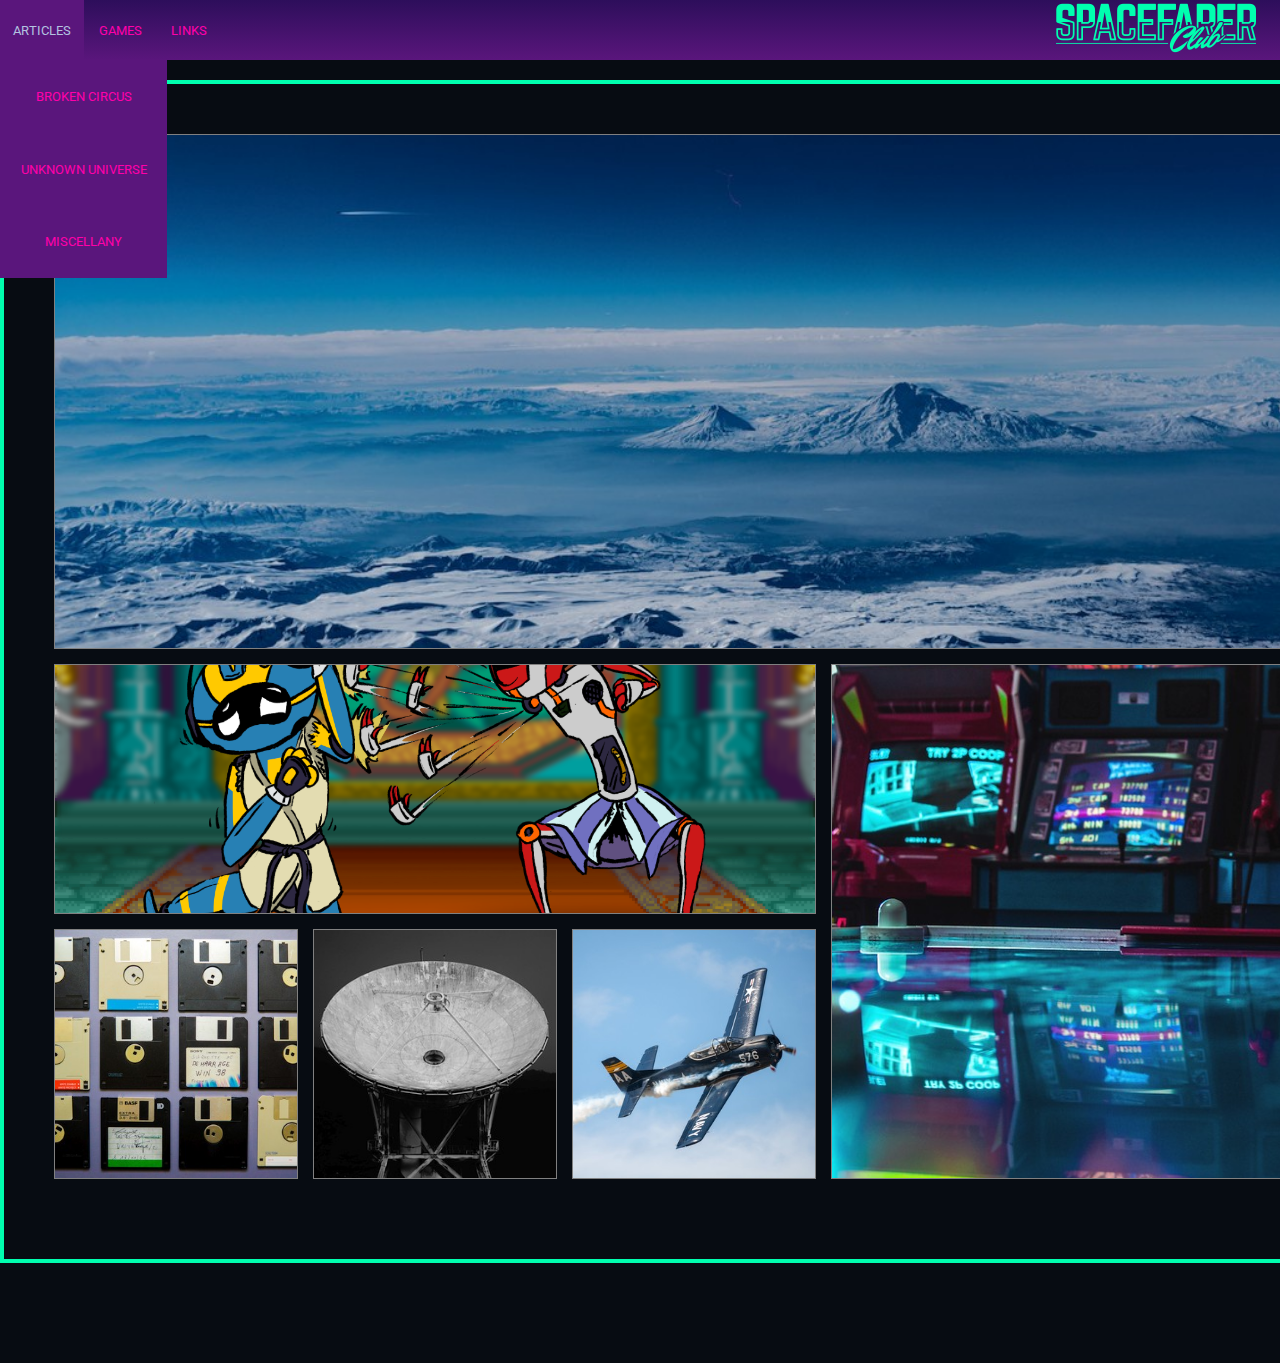
<file: index.htm>
<!DOCTYPE html>
<html>
  <head>
    <title>Spacefarer Club</title>
    <link href="style.css" rel="stylesheet" type="text/css">
    <link href="https://fonts.googleapis.com/css?family=Roboto:400,400i,700,700i" rel="stylesheet">
    <link rel="stylesheet" href="https://use.fontawesome.com/releases/v5.6.3/css/all.css" integrity="sha384-UHRtZLI+pbxtHCWp1t77Bi1L4ZtiqrqD80Kn4Z8NTSRyMA2Fd33n5dQ8lWUE00s/" crossorigin="anonymous">
  </head>

  <body>
    <header>
      <nav role="navigation">
        <ul class="nav-bar">
          <li><a href="blog.htm">Articles</a>
            <ul class="submenu">
              <li><a href="#">Broken Circus</a></li>
              <li><a href="#">Unknown Universe</a></li>
              <li><a href="#">Miscellany</a></li>
            </ul>
          </li>
          <li><a href="blog.htm">Games</a></li>
          <li><a href="index.htm">Links</a>
            <ul class="submenu">
              <li><a href="#">YouTube</a></li>
              <li><a href="#">Twitch.tv</a></li>
              <li><a href="#">UU Wiki</a></li>
              <li><a href="#">Patreon</a></li>
            </ul>
          </li>
        </ul>
      </nav>

      <a href="index.htm"><img src="images/logo2.png" class="logo" role="banner" alt="Spacefarer Club"></a>
    </header>

    <main id="page-home" role="main">
      <section class="featured">
        <a href="#">
          <figcaption>Latest Item</figcaption>
          <img src="images/ruslan-bardash-678380-unsplash.jpg" alt="Featured Articles">
        </a>
      </section>

      <section class="projects">
        <a href="#">
          <figcaption>Latest Video</figcaption>
          <img src="images/sf2.png" alt="Featured Articles">
        </a>
      </section>

      <section class="games">
        <a href="#">
          <figcaption>Wiki</figcaption>
          <img src="images/zhan-zhang-785178-unsplash.jpg" alt="Featured Articles">
        </a>
      </section>

      <section class="blog">
        <a href="#">
          <figcaption></figcaption>
          <img src="images/florian-perennes-583674-unsplash.jpg" alt="Featured Articles">
        </a>
      </section>

      <section class="contact">
        <a href="#">
          <figcaption></figcaption>
          <img src="images/galen-crout-175291-unsplash.jpg" alt="Featured Articles">
        </a>
      </section>

      <section class="links">
        <a href="#">
          <figcaption></figcaption>
          <img src="images/lacie-slezak-211725-unsplash.jpg" alt="Featured Articles">
        </a>
      </section>

    </main>
  </body>
</html>
</file>
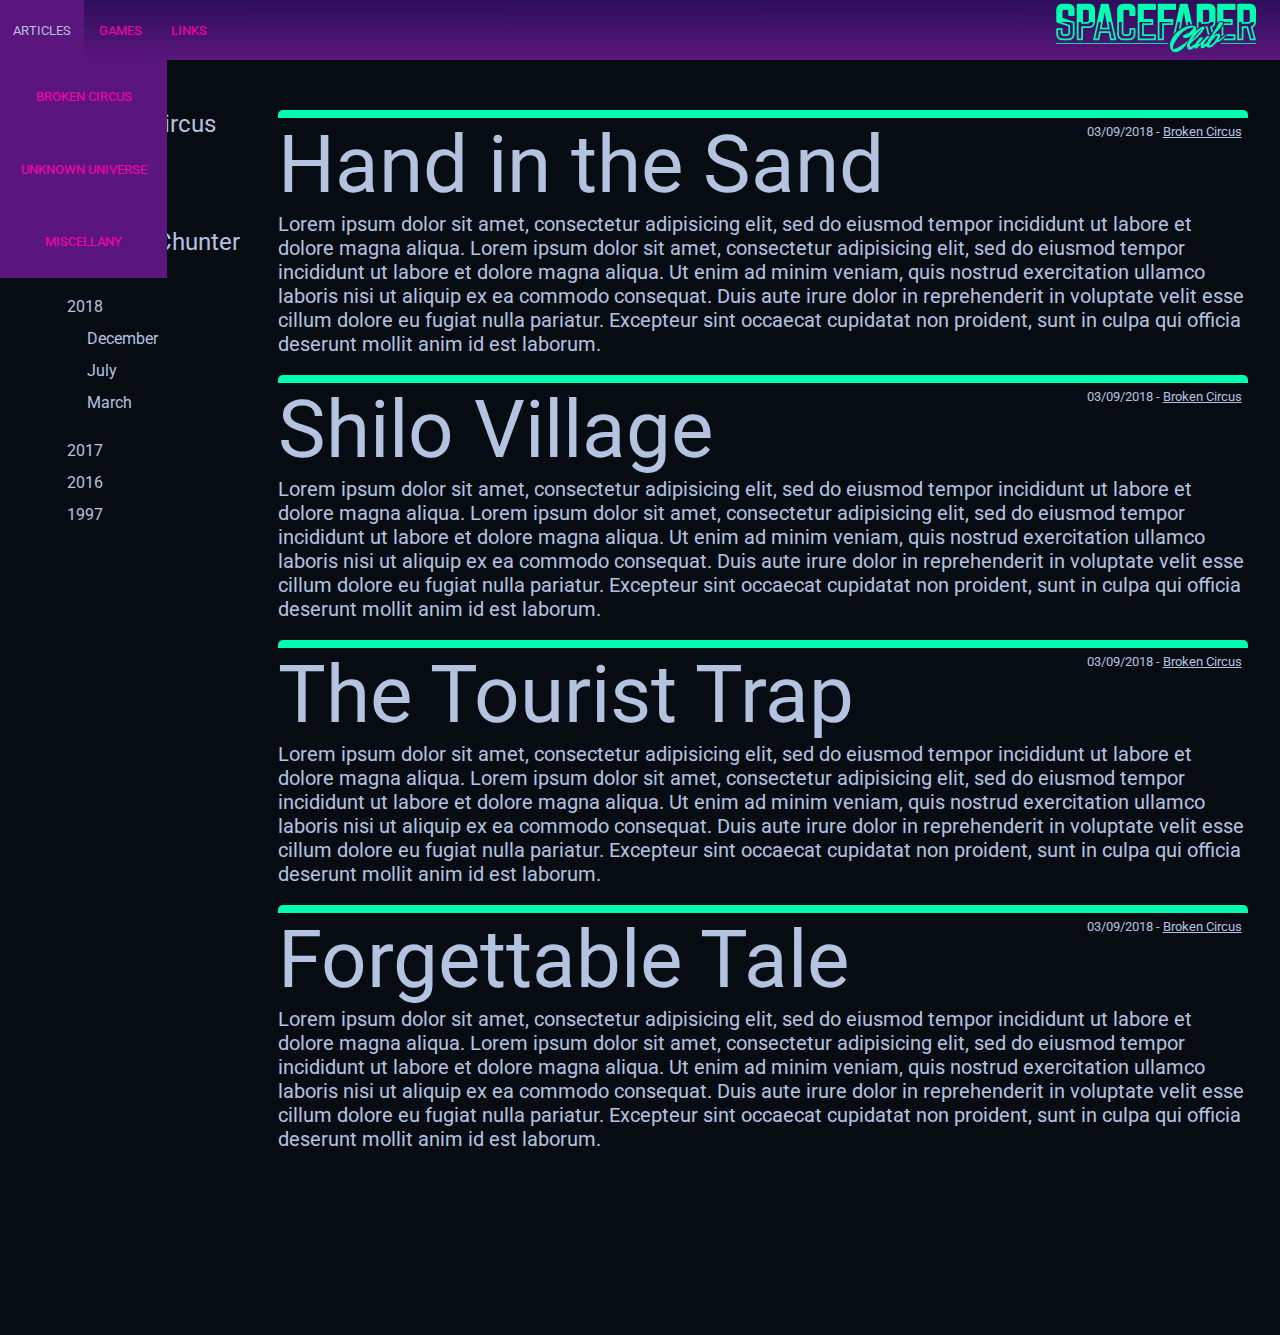
<file: blog.htm>
<!DOCTYPE html>
<html>
  <head>
    <title>Spacefarer Club</title>
    <link href="style.css" rel="stylesheet" type="text/css">
    <link href="https://fonts.googleapis.com/css?family=Roboto:400,400i,700,700i" rel="stylesheet">
    <link rel="stylesheet" href="https://use.fontawesome.com/releases/v5.6.3/css/all.css" integrity="sha384-UHRtZLI+pbxtHCWp1t77Bi1L4ZtiqrqD80Kn4Z8NTSRyMA2Fd33n5dQ8lWUE00s/" crossorigin="anonymous">
  </head>

  <body>
    <header>
      <nav role="navigation">
        <ul class="nav-bar">
          <li><a href="blog.htm">Articles</a>
            <ul class="submenu">
              <li><a href="#">Broken Circus</a></li>
              <li><a href="#">Unknown Universe</a></li>
              <li><a href="#">Miscellany</a></li>
            </ul>
          </li>
          <li><a href="blog.htm">Games</a></li>
          <li><a href="index.htm">Links</a>
            <ul class="submenu">
              <li><a href="#">YouTube</a></li>
              <li><a href="#">Twitch.tv</a></li>
              <li><a href="#">UU Wiki</a></li>
              <li><a href="#">Patreon</a></li>
            </ul>
          </li>
        </ul>
      </nav>

      <a href="index.htm"><img src="images/logo2.png" class="logo" role="banner" alt="Spacefarer Club"></a>
    </header>

    <main id="page-blog">

      <section class="blog-sidebar">
        <ul class="side-libraries">
          <li><a href="#">Broken Circus</a></li>
          <li><a href="#">Unknown Universe</a></li>
          <li><a href="#">Chelp n' Chunter</a></li>
        </ul>

        <ul class="side-archive">
          <li><a href="#">2018</a></li>
          <ul>
            <li><a href="#">December</a></li>
            <li><a href="#">July</a></li>
            <li><a href="#">March</a></li>
          </ul>
          <li><a href="#">2017</a></li>
          <li><a href="#">2016</a></li>
          <li><a href="#">1997</a></li>
        </ul>
      </section>

      <section class="blog-post">
        <span class="blog-meta">03/09/2018 - <a href="#">Broken Circus</a></span>
        <a href="page.htm" class="blog-item">
          <h2>Hand in the Sand</h2>

          <p>
          Lorem ipsum dolor sit amet, consectetur adipisicing elit, sed do eiusmod tempor incididunt ut labore et dolore magna aliqua. Lorem ipsum dolor sit amet, consectetur adipisicing elit, sed do eiusmod tempor incididunt ut labore et dolore magna aliqua. Ut enim ad minim veniam, quis nostrud exercitation ullamco laboris nisi ut aliquip ex ea commodo consequat. Duis aute irure dolor in reprehenderit in voluptate velit esse cillum dolore eu fugiat nulla pariatur. Excepteur sint occaecat cupidatat non proident, sunt in culpa qui officia deserunt mollit anim id est laborum.
          </p>
        </a>
      </section>

      <section class="blog-post">
        <span class="blog-meta">03/09/2018 - <a href="#">Broken Circus</a></span>
        <a href="#" class="blog-item">
          <h2>Shilo Village</h2>

          <p>
            Lorem ipsum dolor sit amet, consectetur adipisicing elit, sed do eiusmod tempor incididunt ut labore et dolore magna aliqua. Lorem ipsum dolor sit amet, consectetur adipisicing elit, sed do eiusmod tempor incididunt ut labore et dolore magna aliqua. Ut enim ad minim veniam, quis nostrud exercitation ullamco laboris nisi ut aliquip ex ea commodo consequat. Duis aute irure dolor in reprehenderit in voluptate velit esse cillum dolore eu fugiat nulla pariatur. Excepteur sint occaecat cupidatat non proident, sunt in culpa qui officia deserunt mollit anim id est laborum.
          </p>
        </a>
      </section>

      <section class="blog-post">
        <span class="blog-meta">03/09/2018 - <a href="#">Broken Circus</a></span>
        <a href="#" class="blog-item">
          <h2>The Tourist Trap</h2>

          <p>
            Lorem ipsum dolor sit amet, consectetur adipisicing elit, sed do eiusmod tempor incididunt ut labore et dolore magna aliqua. Lorem ipsum dolor sit amet, consectetur adipisicing elit, sed do eiusmod tempor incididunt ut labore et dolore magna aliqua. Ut enim ad minim veniam, quis nostrud exercitation ullamco laboris nisi ut aliquip ex ea commodo consequat. Duis aute irure dolor in reprehenderit in voluptate velit esse cillum dolore eu fugiat nulla pariatur. Excepteur sint occaecat cupidatat non proident, sunt in culpa qui officia deserunt mollit anim id est laborum.
          </p>
        </a>
      </section>

      <section class="blog-post">
        <span class="blog-meta">03/09/2018 - <a href="#">Broken Circus</a></span>
        <a href="#" class="blog-item">
          <h2>Forgettable Tale</h2>

          <p>
            Lorem ipsum dolor sit amet, consectetur adipisicing elit, sed do eiusmod tempor incididunt ut labore et dolore magna aliqua. Lorem ipsum dolor sit amet, consectetur adipisicing elit, sed do eiusmod tempor incididunt ut labore et dolore magna aliqua. Ut enim ad minim veniam, quis nostrud exercitation ullamco laboris nisi ut aliquip ex ea commodo consequat. Duis aute irure dolor in reprehenderit in voluptate velit esse cillum dolore eu fugiat nulla pariatur. Excepteur sint occaecat cupidatat non proident, sunt in culpa qui officia deserunt mollit anim id est laborum.
          </p>
        </a>
      </section>

    </main>
  </body>
</html>
</file>
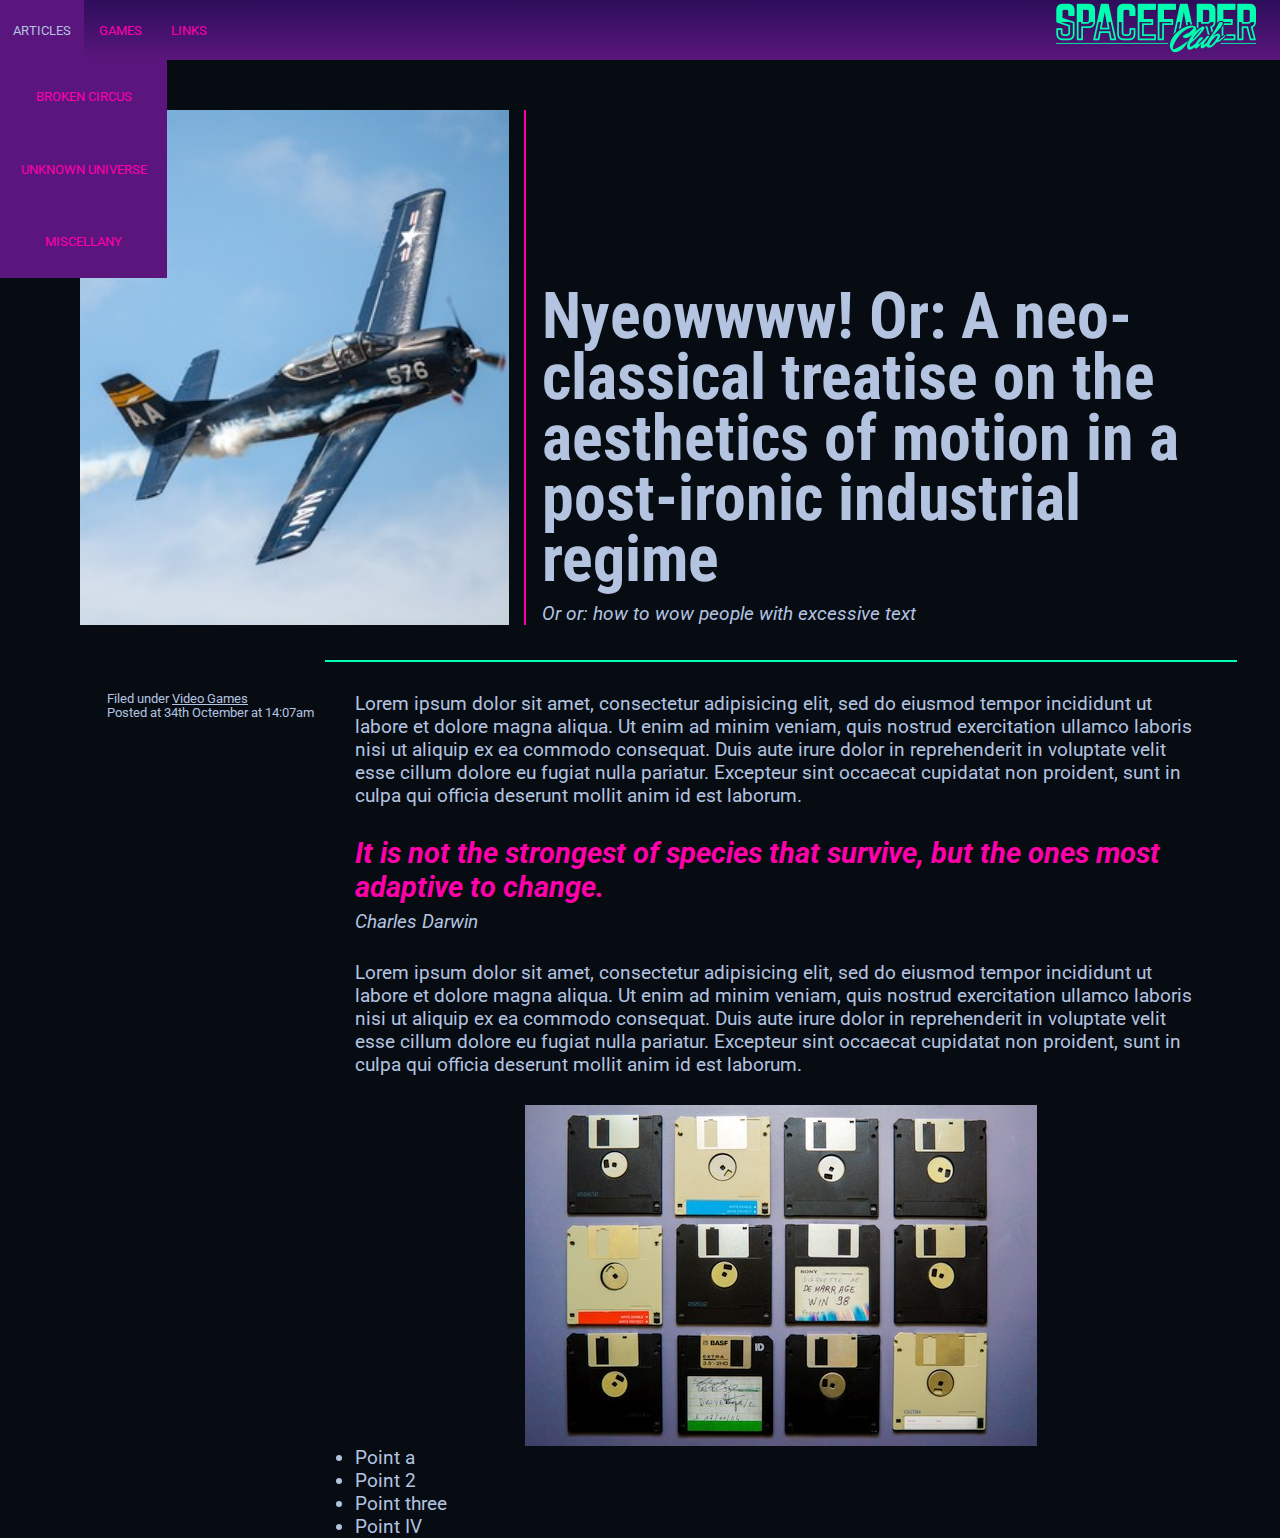
<file: page.htm>
<!DOCTYPE html>
<html>
  <head>
    <title>Spacefarer Club</title>
    <link href="style.css" rel="stylesheet" type="text/css">
    <link href="https://fonts.googleapis.com/css?family=Roboto:400,400i,700,700i|Roboto+Condensed:700" rel="stylesheet">
    <link rel="stylesheet" href="https://use.fontawesome.com/releases/v5.6.3/css/all.css" integrity="sha384-UHRtZLI+pbxtHCWp1t77Bi1L4ZtiqrqD80Kn4Z8NTSRyMA2Fd33n5dQ8lWUE00s/" crossorigin="anonymous">
  </head>

  <body>
    <header>
      <nav role="navigation">
        <ul class="nav-bar">
          <li><a href="blog.htm">Articles</a>
            <ul class="submenu">
              <li><a href="#">Broken Circus</a></li>
              <li><a href="#">Unknown Universe</a></li>
              <li><a href="#">Miscellany</a></li>
            </ul>
          </li>
          <li><a href="blog.htm">Games</a></li>
          <li><a href="index.htm">Links</a>
            <ul class="submenu">
              <li><a href="#">YouTube</a></li>
              <li><a href="#">Twitch.tv</a></li>
              <li><a href="#">UU Wiki</a></li>
              <li><a href="#">Patreon</a></li>
            </ul>
          </li>
        </ul>
      </nav>

      <a href="index.htm"><img src="images/logo2.png" class="logo" role="banner" alt="Spacefarer Club"></a>
    </header>

    <main id="page-single-item">

      <div class="title-hero">
        <img src="images/lacie-slezak-211725-unsplash.jpg" alt="Nyeowwww!">
      </div>
      <div class="title-text">
        <h2>Nyeowwww! Or: A neo-classical treatise on the aesthetics of motion in a post-ironic industrial regime</h2>
        <h3>Or or: how to wow people with excessive text</h3>
      </div>

      <section class="item-body">
        <aside class="item-meta">
          <ul>
            <li>Filed under <a href="#">Video Games</a></li>
            <li>Posted at 34th Octember at 14:07am</li>
          </ul>
        </aside>

        <article>
          <p>Lorem ipsum dolor sit amet, consectetur adipisicing elit, sed do eiusmod tempor incididunt ut labore et dolore magna aliqua. Ut enim ad minim veniam, quis nostrud exercitation ullamco laboris nisi ut aliquip ex ea commodo consequat. Duis aute irure dolor in reprehenderit in voluptate velit esse cillum dolore eu fugiat nulla pariatur. Excepteur sint occaecat cupidatat non proident, sunt in culpa qui officia deserunt mollit anim id est laborum.</p>

          <blockquote>It is not the strongest of species that survive, but the ones most adaptive to change.</blockquote>
          <cite>Charles Darwin</cite>

          <p>Lorem ipsum dolor sit amet, consectetur adipisicing elit, sed do eiusmod tempor incididunt ut labore et dolore magna aliqua. Ut enim ad minim veniam, quis nostrud exercitation ullamco laboris nisi ut aliquip ex ea commodo consequat. Duis aute irure dolor in reprehenderit in voluptate velit esse cillum dolore eu fugiat nulla pariatur. Excepteur sint occaecat cupidatat non proident, sunt in culpa qui officia deserunt mollit anim id est laborum.</p>

          <img src="images/florian-perennes-583674-unsplash.jpg" alt="Another Image">

          <ul>
            <li>Point a</li>
            <li>Point 2</li>
            <li>Point three</li>
            <li>Point IV</li>
          </ul>

        </article>
      </section>

    </main>
  </body>
</html>
</file>
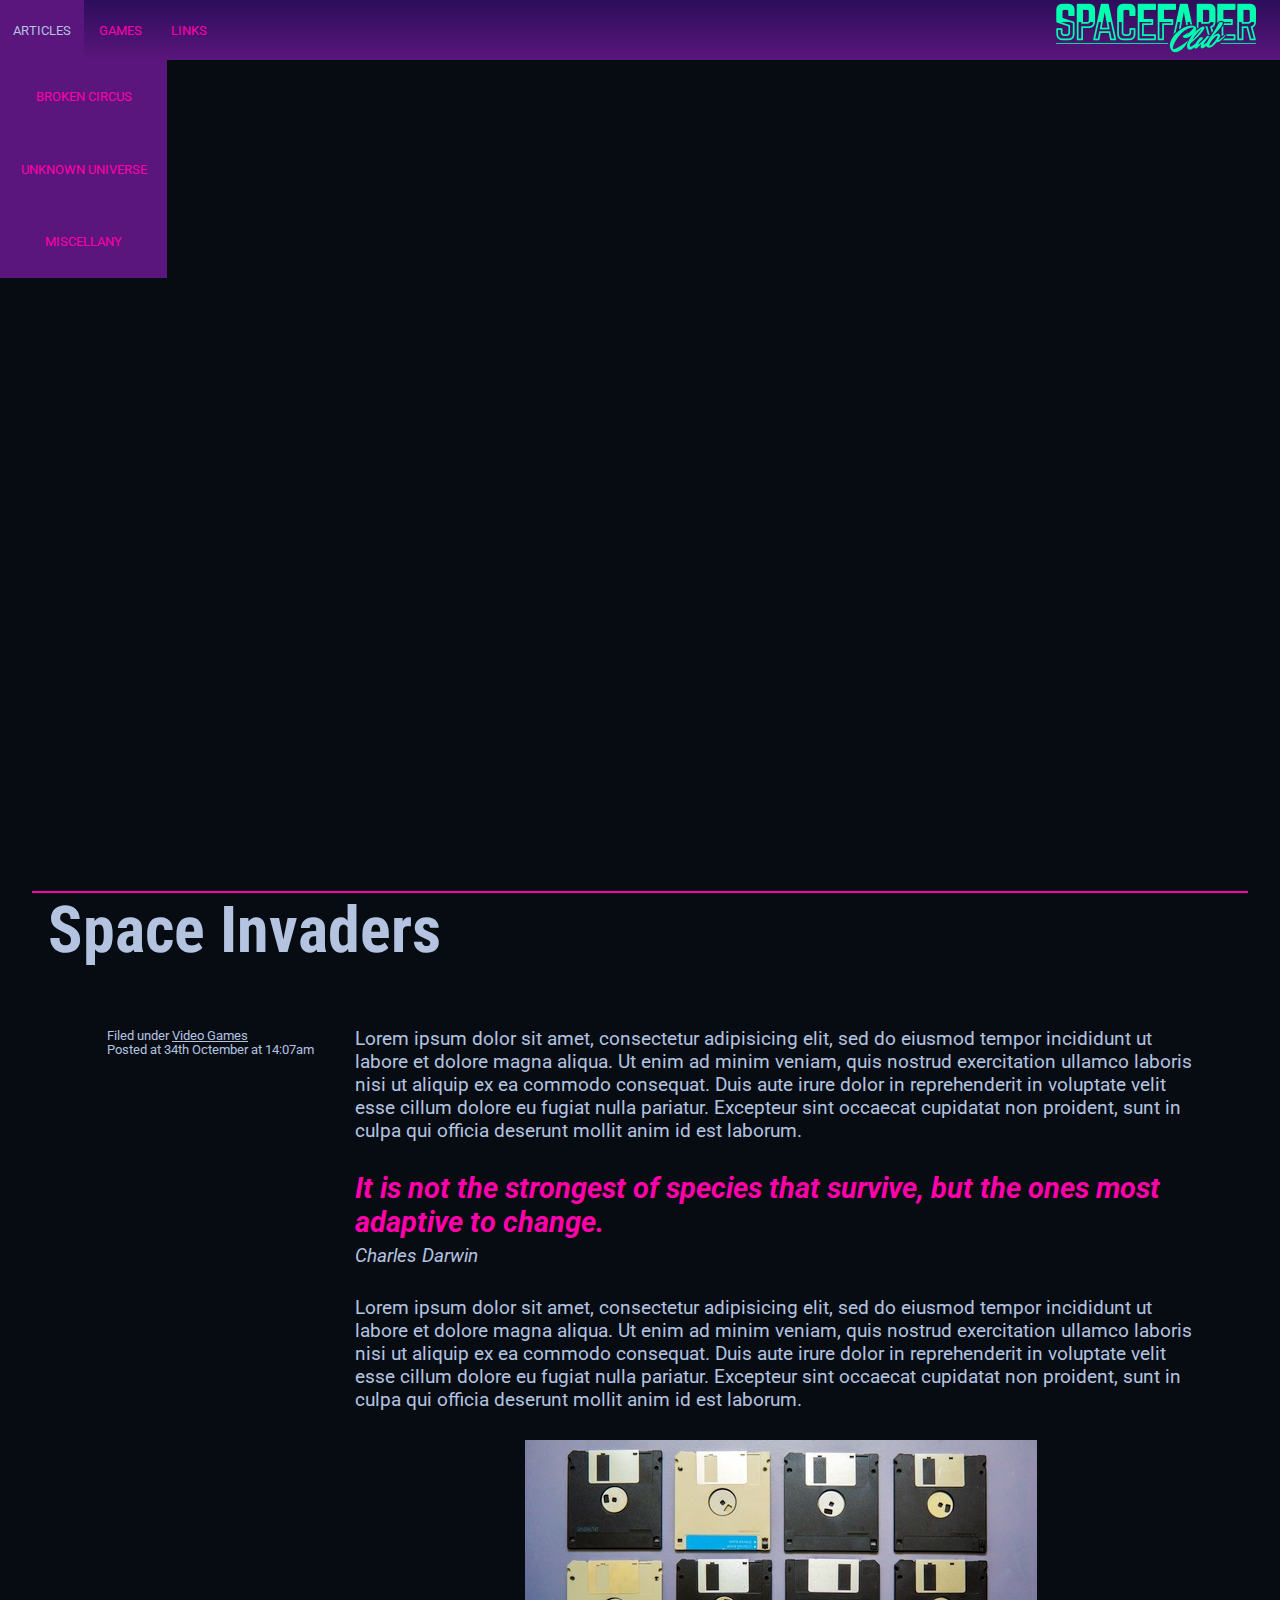
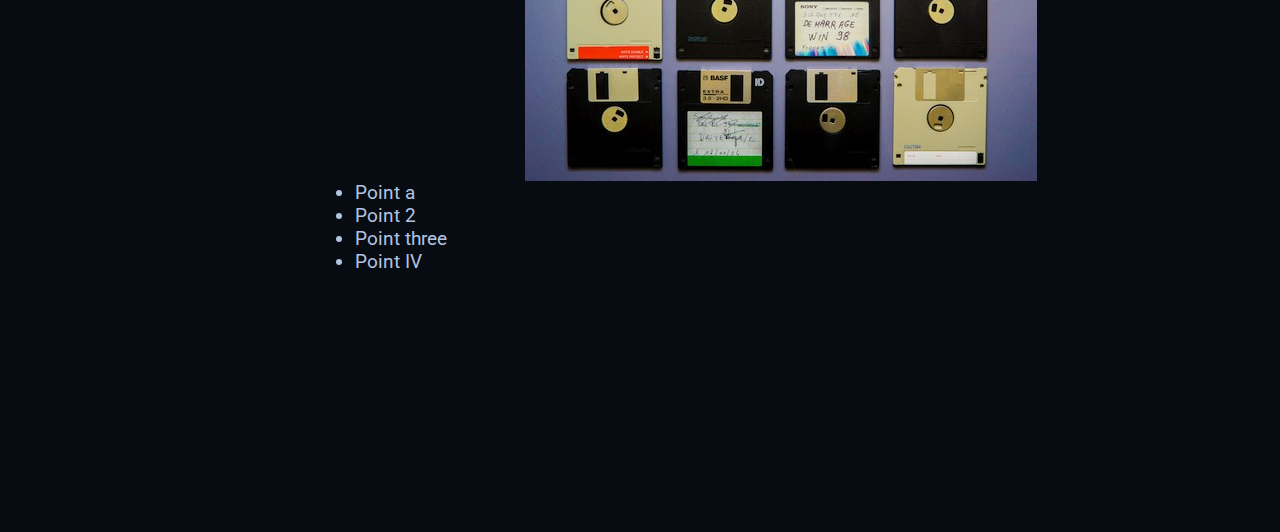
<file: video.htm>
<!DOCTYPE html>
<html>
  <head>
    <title>Spacefarer Club</title>
    <link href="style.css" rel="stylesheet" type="text/css">
    <link href="https://fonts.googleapis.com/css?family=Roboto:400,400i,700,700i|Roboto+Condensed:700" rel="stylesheet">
    <link rel="stylesheet" href="https://use.fontawesome.com/releases/v5.6.3/css/all.css" integrity="sha384-UHRtZLI+pbxtHCWp1t77Bi1L4ZtiqrqD80Kn4Z8NTSRyMA2Fd33n5dQ8lWUE00s/" crossorigin="anonymous">
  </head>

  <body>
    <header>
      <nav role="navigation">
        <ul class="nav-bar">
          <li><a href="blog.htm">Articles</a>
            <ul class="submenu">
              <li><a href="#">Broken Circus</a></li>
              <li><a href="#">Unknown Universe</a></li>
              <li><a href="#">Miscellany</a></li>
            </ul>
          </li>
          <li><a href="blog.htm">Games</a></li>
          <li><a href="index.htm">Links</a>
            <ul class="submenu">
              <li><a href="#">YouTube</a></li>
              <li><a href="#">Twitch.tv</a></li>
              <li><a href="#">UU Wiki</a></li>
              <li><a href="#">Patreon</a></li>
            </ul>
          </li>
        </ul>
      </nav>

      <a href="index.htm"><img src="images/logo2.png" class="logo" role="banner" alt="Spacefarer Club"></a>
    </header>

    <main id="page-video">

      <div class="item-video">
        <iframe class="video-frame" src="https://www.youtube-nocookie.com/embed/nJLNn8ijK-w" frameborder="0" allow="accelerometer; autoplay; encrypted-media; gyroscope; picture-in-picture" allowfullscreen></iframe>
      </div>

      <div class="title-text video-title">
        <h2>Space Invaders</h2>
      </div>

      <section class="item-body video-desc">
        <aside class="item-meta video-meta">
          <ul>
            <li>Filed under <a href="#">Video Games</a></li>
            <li>Posted at 34th Octember at 14:07am</li>
          </ul>
        </aside>

        <article>
          <p>Lorem ipsum dolor sit amet, consectetur adipisicing elit, sed do eiusmod tempor incididunt ut labore et dolore magna aliqua. Ut enim ad minim veniam, quis nostrud exercitation ullamco laboris nisi ut aliquip ex ea commodo consequat. Duis aute irure dolor in reprehenderit in voluptate velit esse cillum dolore eu fugiat nulla pariatur. Excepteur sint occaecat cupidatat non proident, sunt in culpa qui officia deserunt mollit anim id est laborum.</p>

          <blockquote>It is not the strongest of species that survive, but the ones most adaptive to change.</blockquote>
          <cite>Charles Darwin</cite>

          <p>Lorem ipsum dolor sit amet, consectetur adipisicing elit, sed do eiusmod tempor incididunt ut labore et dolore magna aliqua. Ut enim ad minim veniam, quis nostrud exercitation ullamco laboris nisi ut aliquip ex ea commodo consequat. Duis aute irure dolor in reprehenderit in voluptate velit esse cillum dolore eu fugiat nulla pariatur. Excepteur sint occaecat cupidatat non proident, sunt in culpa qui officia deserunt mollit anim id est laborum.</p>

          <img src="images/florian-perennes-583674-unsplash.jpg" alt="Another Image">

          <ul>
            <li>Point a</li>
            <li>Point 2</li>
            <li>Point three</li>
            <li>Point IV</li>
          </ul>

        </article>
      </section>

    </main>
  </body>
</html>
</file>
<file: style.css>
@keyframes main-fadein {
  from {
    opacity: 0;
  }

  to {
    opacity: 1;
  }
}

* {
  margin: 0;
  padding: 0;
  font-family: Roboto, Helvetica, Arial, sans-serif;
}

body {
  background-color: #070C12;
}

header {
  position: absolute;
  top: 0;
  left: 0;
  width: 100%;
  height: 60px;
  color: white;
  z-index: 999;
  display: flex;
  flex-direction: row;
  align-items: center;
  justify-content: space-between;
  background-color: #2d0e5b;
  background: linear-gradient(#2d0e5b, #5a167c);
}

header img.logo {
  height: 50px;
  margin-right: 1.5em;
  transition: filter .25s;
}

header img.logo:hover {
  filter: grayscale(100%) brightness(150%);
}

nav {
  text-transform: uppercase;
  font-size: 80%;
  height: 60px;
}

nav ul {
  list-style: none;
  height: 60px;
}

nav ul li {
  position: relative;
  display: inline-block;
  height: 60px;
  overflow-x: visible;
}

nav ul li>a {
  display: flex;
  align-items: center;
  justify-content: center;
  text-align: center;
  height: 60px;
  padding: 0 1em;
}

nav ul li>a:hover {
  background-color: #5a167c;
}

nav ul.submenu {
  opacity: 0;
  pointer-events: none;
  display: inline-block;
  position: absolute;
  left: 0;
  top: 60px;
  width: 200%;
  height: auto;
  overflow: hidden;
  background-color: #5a167c;
  z-index: 900;
  transition: opacity .25s;
}

nav ul.submenu li {
  display: block;
  height: auto;
}

nav ul.submenu li>a {
  padding: .5em 1em;
}

nav ul.submenu li>a:hover, nav ul.submenu li>a:focus-within {
  background-color: #2d0e5b;
}

nav ul li:hover>ul.submenu, nav ul li:focus-within>ul.submenu, nav ul.submenu:hover {
  pointer-events: all;
  opacity: 1;
}

nav a {
  transition: all .25s;
}

nav a:link, nav a:visited, nav a:active {
  color: #ff00aa;
  text-decoration: none;
}

nav a:hover {
  color: #b3c3e0;
}

main {
  animation: main-fadein .5s ease-out;
  display: grid;
  grid-template-columns: repeat(5,1fr);
  grid-auto-rows: 250px;
  grid-gap: 15px;
  width: 1280px;
  margin: 60px auto 100px auto;
  padding: 50px 50px 80px 50px;
  color: #b3c3e0;
}

main#page-home {
  margin-top: 80px;
  border: 4px solid #00FFAF;
}

main#page-home section {
  box-sizing: border-box;
  border: 1px solid grey;
  overflow: hidden;
}

main#page-home section a:link, main#page-home section a:visited, main#page-home section a:active {
  color: #b3c3e0;
  text-decoration: none;
}

main#page-home section figcaption {
  display: flex;
  box-sizing: border-box;
  padding: .5em;
  justify-content: flex-end;
  align-items: flex-end;
  width: 100%;
  height: 100%;
  font-size: 300%;
  font-weight: 700;
  letter-spacing: .5em;
  text-transform: uppercase;
  text-shadow: 0 2px 10px rgba(0,0,0,.75);
  background-color: rgba(255,0,170,0);
  transition: all .3s;
}

main#page-home section:hover figcaption {
  color: #00FFAF;
  background-color: rgba(255,0,170,.25);
}

main#page-home section img {
  z-index: -1;
  width: 100%;
  height: 100%;
  object-fit: cover;
  transform: translateY(-100%);
  filter: grayscale(0) brightness(100%);
  transition: all .5s;
}

main#page-home section:hover img {
  filter: grayscale(100%) brightness(150%);
}

main#page-blog, main#page-single-item, main#page-video {
  width: 95%;
  padding: 50px 0 80px 0;
}

main#page-video {
  display: flex;
  flex-direction: column;
}

main section.featured {
  grid-column: 1 / span 5;
  grid-row: span 2;
}

main section.projects {
  grid-column: 1 / span 3;
  grid-row: span 1;
}

main section.games {
  grid-column: 4 / span 2;
  grid-row: span 2;
}

main section.blog-sidebar {
  grid-row: 1 / span 3;
  margin-right: 20px;
  padding-left: 15px;
}

main section.blog-sidebar a:link, main section.blog-sidebar a:visited, main section.blog-sidebar a:active {
  color: #b3c3e0;
  text-decoration: none;
}

main section.blog-sidebar a:link:after, main section.blog-sidebar a:visited:after, main section.blog-sidebar a:active:after {
  display: block;
  content: '';
  margin-top: 3px;
  border-bottom: 2px solid #ff00aa;
  transform: scaleX(0);
  transform-origin: left;
  transition: transform .5s;
}

main section.blog-sidebar a:hover:after {
  transform: scaleX(1);
}

main section.blog-sidebar ul {
  margin: 0 0 1.5em 20px;
  list-style-type: none;
  list-style-position: inside;
}

main section.blog-sidebar ul>li {
  margin-bottom: .5em;
}

main section.blog-sidebar ul.side-libraries {
  font-size: 150%;
}

main section.blog-post {
  grid-column: 2 / span 4;
  border-top: 8px solid #00FFAF;
  border-radius: 5px;
  transition: background-color .5s;
}

main section.blog-post:hover {
  background-color: rgba(255,255,255,.1);
}

main .blog-meta {
  float: right;
  margin: .5em .5em 0 0;
  font-size: 80%;
}

main .blog-meta>a:link, main .blog-meta>a:active, main .blog-meta>a:visited {
  color: #b3c3e0;
  transition: color .25s;
}

main .blog-meta>a:hover {
  color: #ff00aa;
}

main a.blog-item {
  display: block;
  border-radius: 0 0 5px 5px;
  height: 100%;
}

main a.blog-item:link, main a.blog-item:visited, main a.blog-item:active {
  text-decoration: none;
  color: #b3c3e0;
}

main a.blog-item h2 {
  width: 100%;
  font-weight: 400;
  font-size: 500%;
}

main a.blog-item p {
  font-size: 125%;
}

main .title-hero {
  grid-column: 1 / span 2;
  grid-row: 1 / 3;
}

main .title-hero>img {
  padding-left: 10%;
  width: 90%;
  height: 100%;
  object-fit: cover;
}

main .title-text {
  grid-column: 3 / span 3;
  grid-row: 1 / 3;
  padding-left: 1em;
  border-left: 2px solid #ff00aa;
  display: flex;
  flex-direction: column;
  justify-content: flex-end;
}

main .title-text>h2 {
  font-family: 'Roboto Condensed', 'Univers Condensed', 'Helvetica Neue Condensed', 'Arial', sans-serif;
  font-weight: 700;
  font-size: 400%;
  line-height: 95%;
}

main .title-text>h3 {
  font-weight: 400;
  font-style: italic;
  margin-top: 12px;
}

main section.item-body {
  grid-column: 1 / span 5;
  grid-row-start: 3;
  display: flex;
  flex-direction: row;
}

main section.item-body aside {
  padding-left: 75px;
  padding-top: 52px;
  line-height: 110%;
  font-size: 80%;
}

main section.item-body aside ul {
  list-style-type: none;
}

main section.item-body a:link, main section.item-body a:active, main section.item-body a:visited {
  color: #b3c3e0;
  transition: color .25s;
}

main section.item-body a:hover {
  color: #ff00aa;
}

main section.item-body article {
  width: 70%;
  margin: 20px auto;
  font-size: 120%;
  border-top: 2px solid #00FFAF;
  padding: 30px;
}

main section.item-body article>* {
  margin-bottom: 1.5em;
}

main section.item-body article img {
  display: block;
  margin: 0 auto;
  max-width: 100%;
}

main section.item-body article>blockquote {
  color: #ff00aa;
  margin-bottom: .2em;
  font-size: 150%;
  font-weight: 700;
  font-style: italic;
}

main section.item-body article>cite {
  display: block;
}

main .item-video {
  grid-column: 1 / 6;
  grid-row: 1 / 4;
  width: 100%;
  height: 750px;
  margin-bottom: 1em;
}

main .item-video iframe.video-frame {
  width: 100%;
  height: 100%;
}

main .video-title {
  border-left: none;
  border-top: 2px solid #ff00aa;
  padding-top: .5em;
}

main#page-video .video-desc article {
  border-top: none;
}

@media all and (max-width: 1200px) {
  main .title-hero {
    z-index: -1;
    grid-column: 1 / span 5;
    grid-row: 1 / 2;
  }

  main .title-hero img {
    padding: 0;
    width: 100%;
    opacity: .25;
  }

  main .title-text {
    z-index: 1;
    grid-column: 1 / span 5;
    grid-row: 1 / 2;
    margin-bottom: .5em;
    border: 0;
  }

  main section.item-body {
    grid-row-start: 2;
  }

  main section.item-body aside {
    padding-left: 10px;
  }
}

@media all and (max-width: 1024px) {
  main .title-hero {
    display: none;
  }

  main .title-text>h2 {
    font-size: 300%;
  }

  main section.item-body article {
    width: 80%;
  }
}

@media all and (max-width: 800px) {
  main#page-single-item {
    grid-auto-rows: 100px;
  }

  main .title-text>h2 {
    font-size: 200%;
  }

  main section.item-body {
    flex-direction: column;
  }

  main section.item-body aside {
    order: 3;
  }

  main section.item-body article {
    width: 80%;
  }

@media all and (max-width: 640px) {
  header h1 img {
    height: 50px;
  }


}
}
</file>
